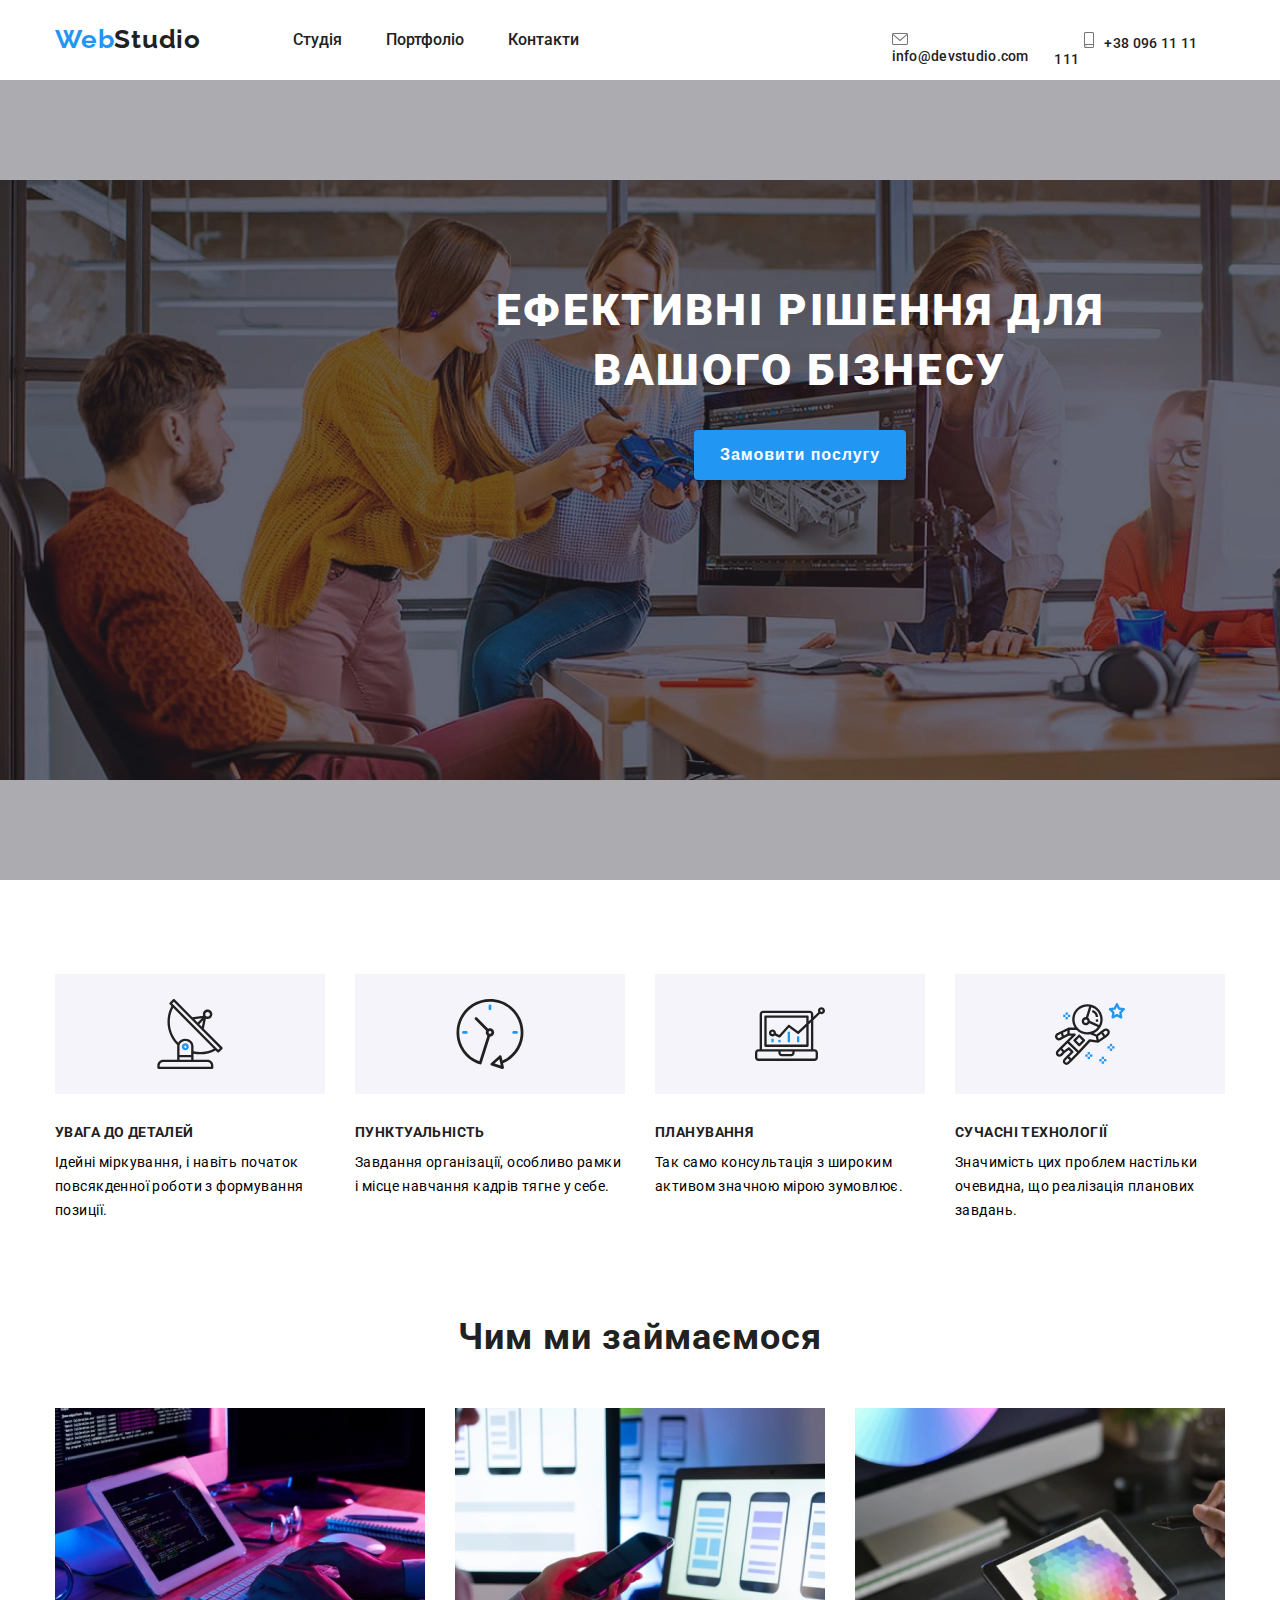
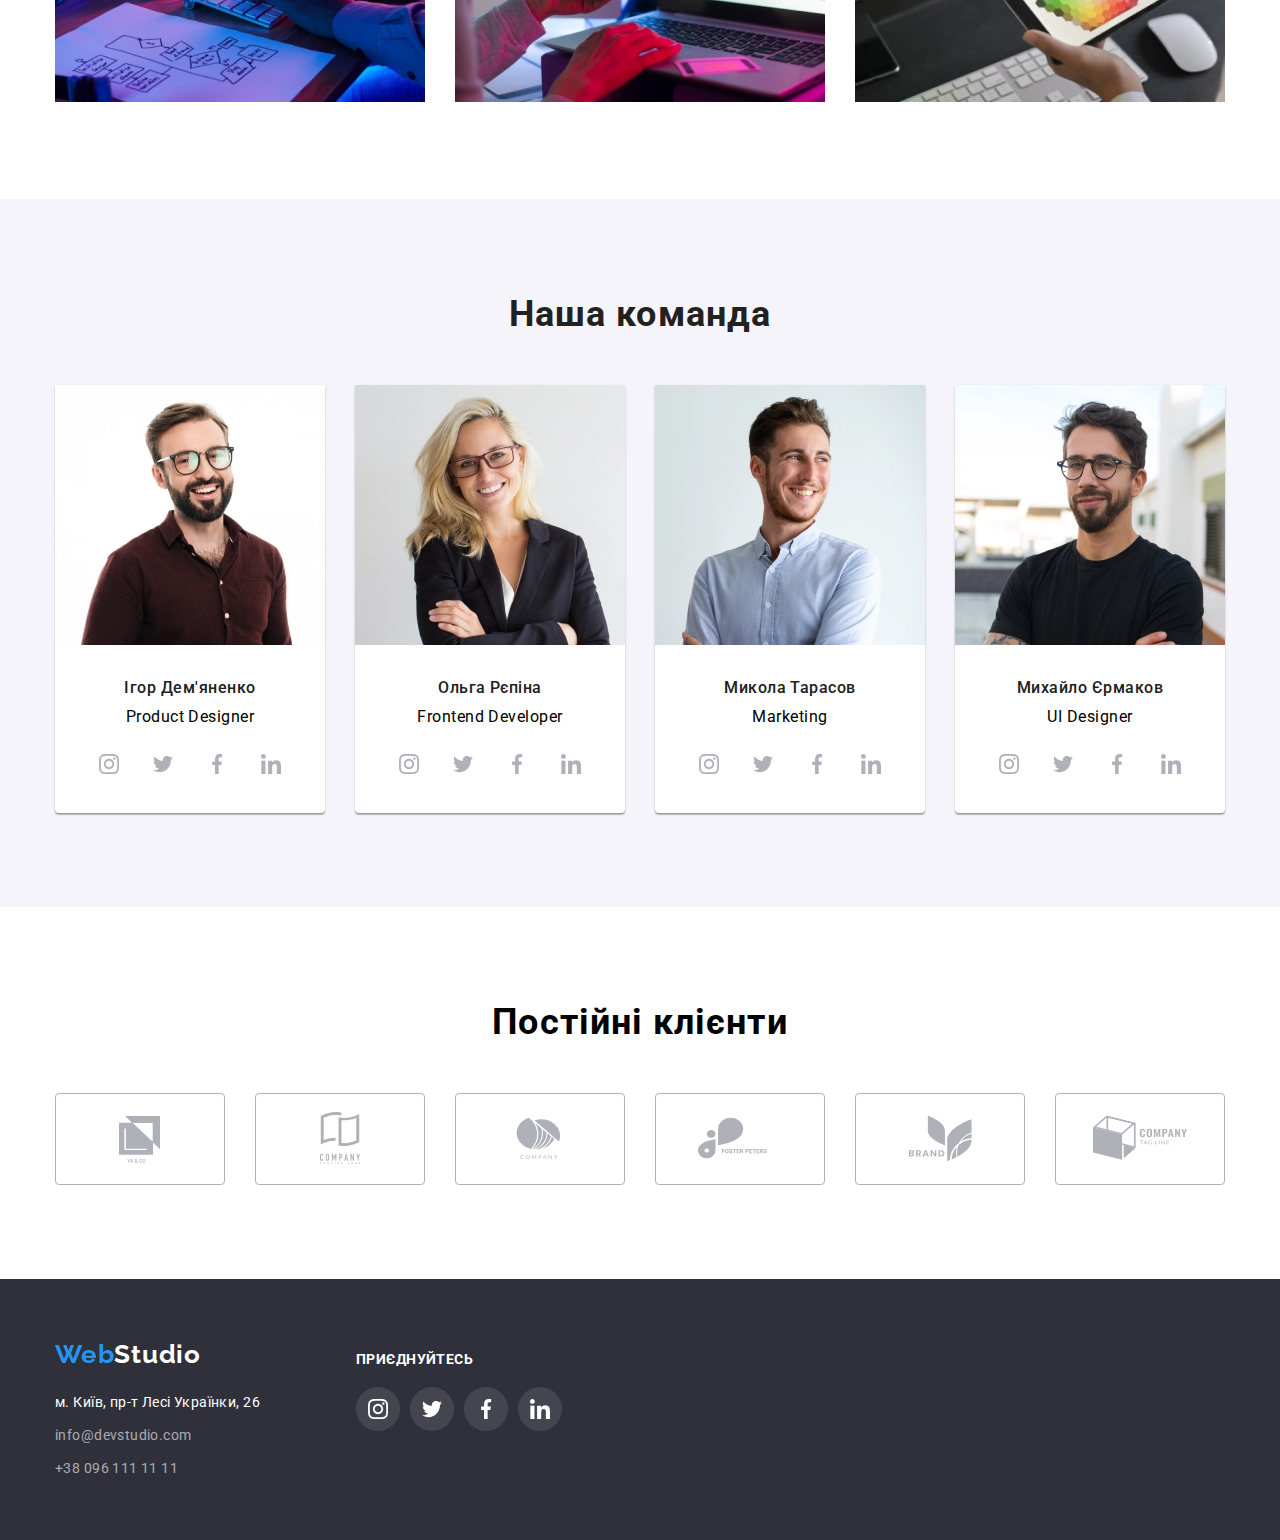
<file: index.html>
<!DOCTYPE html>
<html lang="en">
  <head>
    <meta charset="UTF-8" />
    <meta name="viewport" content="width=device-width, initial-scale=1.0" />
    <title>Document WebStudio</title>

    <link rel="stylesheet" href="./css/reset.css" />

    <link
      rel="stylesheet"
      href="https://cdnjs.cloudflare.com/ajax/libs/modern-normalize/2.0.0/modern-normalize.min.css"
      integrity="sha512-4xo8blKMVCiXpTaLzQSLSw3KFOVPWhm/TRtuPVc4WG6kUgjH6J03IBuG7JZPkcWMxJ5huwaBpOpnwYElP/m6wg=="
      crossorigin="anonymous"
      referrerpolicy="no-referrer"
    />

    <link rel="stylesheet" href="./css/main.css" />
  </head>
  <body>
    <header class="header">
      <nav class="header-navigation">
        <a href="index.html" class="webstudio">
          <span class="webstudio-web">Web</span
          ><span class="webstudio-studio">Studio</span>
        </a>
        <ul class="header-navigation-list">
          <li class="header-item"><a href="" class="header-link">Студія</a></li>
          <li class="header-item">
            <a href="./portfolio.html" class="header-link">Портфоліо</a>
          </li>
          <li class="header-item">
            <a href="" class="header-link">Контакти</a>
          </li>
        </ul>
        <div class="header-navigation-contacts">
          <li>
            <a href="" class="header-navigation-contacts-email"><span class="header-navigation-contacts-email-envelope header-navigation-contacts-logo"></span>info@devstudio.com</a>
          </li>
          <li>
            <a href="" class="header-navigation-contacts-tel"><span class="header-navigation-contacts-tel-telephone header-navigation-contacts-logo"></span>+38 096 11 11 111</a>
          </li>
        </div>
      </nav>
    </header>
    <main>
      <div class="main-title">
        <h1 class="main_banner-main_text">
          Ефективні рішення для вашого бізнесу
        </h1>
        <button class="main_banner-button" type="button">
          Замовити послугу
        </button>
      </div>
      <div class="advantages">
        <ul class="advantages-list">
          <li class="advantages-attention">
            <h5 class="advantages-name">УВАГА ДО ДЕТАЛЕЙ</h5>
            <p class="advantages-text">
              Ідейні міркування, і навіть початок повсякденної роботи з
              формування позиції.
            </p>
          </li>
          <li class="advantages-punctuality">
            <h5 class="advantages-name">ПУНКТУАЛЬНІСТЬ</h5>
            <p class="advantages-text">
              Завдання організації, особливо рамки і місце навчання кадрів тягне
              у себе.
            </p>
          </li>
          <li class="advantages-planning">
            <h5 class="advantages-name">ПЛАНУВАННЯ</h5>
            <p class="advantages-text">
              Так само консультація з широким активом значною мірою зумовлює.
            </p>
          </li>
          <li class="advantages-technologies">
            <h5 class="advantages-name">СУЧАСНІ ТЕХНОЛОГІЇ</h5>
            <p class="advantages-text">
              Значимість цих проблем настільки очевидна, що реалізація планових
              завдань.
            </p>
          </li>
        </ul>
        <h3 class="advantages-title_img">Чим ми займаємося</h3>
        <ul class="advantages-img_list">
          <li class="advantages-img_item">
            <img
              src="./img/keyboard.webp"
              alt=""
              class="advantages-competenz"
            />
          </li>
          <li class="advantages-img_item">
            <img src="./img/mobile.webp" alt="" class="advantages-competenz" />
          </li>
          <li class="advantages-img_item">
            <img src="./img/tablet.webp" alt="" class="advantages-competenz" />
          </li>
        </ul>
      </div>

      <div class="team">
        <h3 class="team-title">Наша команда</h3>
        <ul class="team-list">
          <li class="team-item">
            <img src="./img/productdesigner.webp" alt="" class="team-image" />
            <b class="team-name">Ігор Дем'яненко</b>
            <p class="team-position">Product Designer</p>
            <div class="social-networks">
              <div class="teamlogo teaminstagram"></div>
              <div class="teamlogo teamtwitter"></div>
              <div class="teamlogo teamfacebook"></div>
              <div class="teamlogo teamlinkedin"></div>
            </div>
          </li>

          <li class="team-item">
            <img src="./img/frontenddeveloper.webp" alt="" class="team-image" />
            <b class="team-name">Ольга Рєпіна</b>
            <p class="team-position">Frontend Developer</p>
            <div class="social-networks">
              <div class="teamlogo teaminstagram"></div>
              <div class="teamlogo teamtwitter"></div>
              <div class="teamlogo teamfacebook"></div>
              <div class="teamlogo teamlinkedin"></div>
            </div>
          </li>
          <li class="team-item">
            <img src="./img/marketing.webp" alt="" class="team-image" />
            <b class="team-name">Микола Тарасов</b>
            <p class="team-position">Marketing</p>
            <div class="social-networks">
              <div class="teamlogo teaminstagram"></div>
              <div class="teamlogo teamtwitter"></div>
              <div class="teamlogo teamfacebook"></div>
              <div class="teamlogo teamlinkedin"></div>
            </div>
          </li>
          <li class="team-item">
            <img src="./img/uidesigner.webp" alt="" class="team-image" />
            <b class="team-name">Михайло Єрмаков</b>
            <p class="team-position">UI Designer</p>
            <div class="social-networks">
              <div class="teamlogo teaminstagram"></div>
              <div class="teamlogo teamtwitter"></div>
              <div class="teamlogo teamfacebook"></div>
              <div class="teamlogo teamlinkedin"></div>
            </div>
          </li>
        </ul>
      </div>
      <div class="customers">
        <h3 class="customers__title">Постійні клієнти</h3>
        <div class="customers__logos">
          <div class="client1svg clientsvg"></div>
          <div class="client2svg clientsvg"></div>
          <div class="client3svg clientsvg"></div>
          <div class="client4svg clientsvg"></div>
          <div class="client5svg clientsvg"></div>
          <div class="client6svg clientsvg"></div>
        </div>
      </div>
    </main>
    <footer class="footer">
      <div class="footer-wrapper">
        <div class="footer-wrapper-left">
          <a href="index.html" class="webstudio">
            <span class="webstudio-web">Web</span
            ><span class="webstudio-logo-footer">Studio</span>
          </a>
          <ul class="footer-wrapper-left-list">
            <li class="footer-wrapper-left-list-item">
              <p class="footer-address">м. Київ, пр-т Лесі Українки, 26</p>
            </li>
            <li class="footer-wrapper-left-list-item">
              <p class="footer-wrapper-left-list-item-email">info@devstudio.com</p>
            </li>
            <li class="footer-wrapper-left-list-item">
              <p class="footer-wrapper-left-list-item-tel">+38 096 111 11 11</p>
            </li>
          </ul>
        </div>
        <div class="footer-wrapper-join">
          <p class="footer-wrapper-join-text">приєднуйтесь</p>
          <div class="footer-wrapper-join-logos">
            <a href=""><div class="footer-wrapper-join-logos-instagram footer-wrapper-join-logos-logo"></div></a>
            <a href=""><div class="footer-wrapper-join-logos-twitter footer-wrapper-join-logos-logo"></div></a>
            <a href=""><div class="footer-wrapper-join-logos-facebook footer-wrapper-join-logos-logo"></div></a>
            <a href=""><div class="footer-wrapper-join-logos-linkedin footer-wrapper-join-logos-logo"></div></a>
          </div>
        </div>
      </div>
    </footer>
  </body>
</html>
</file>
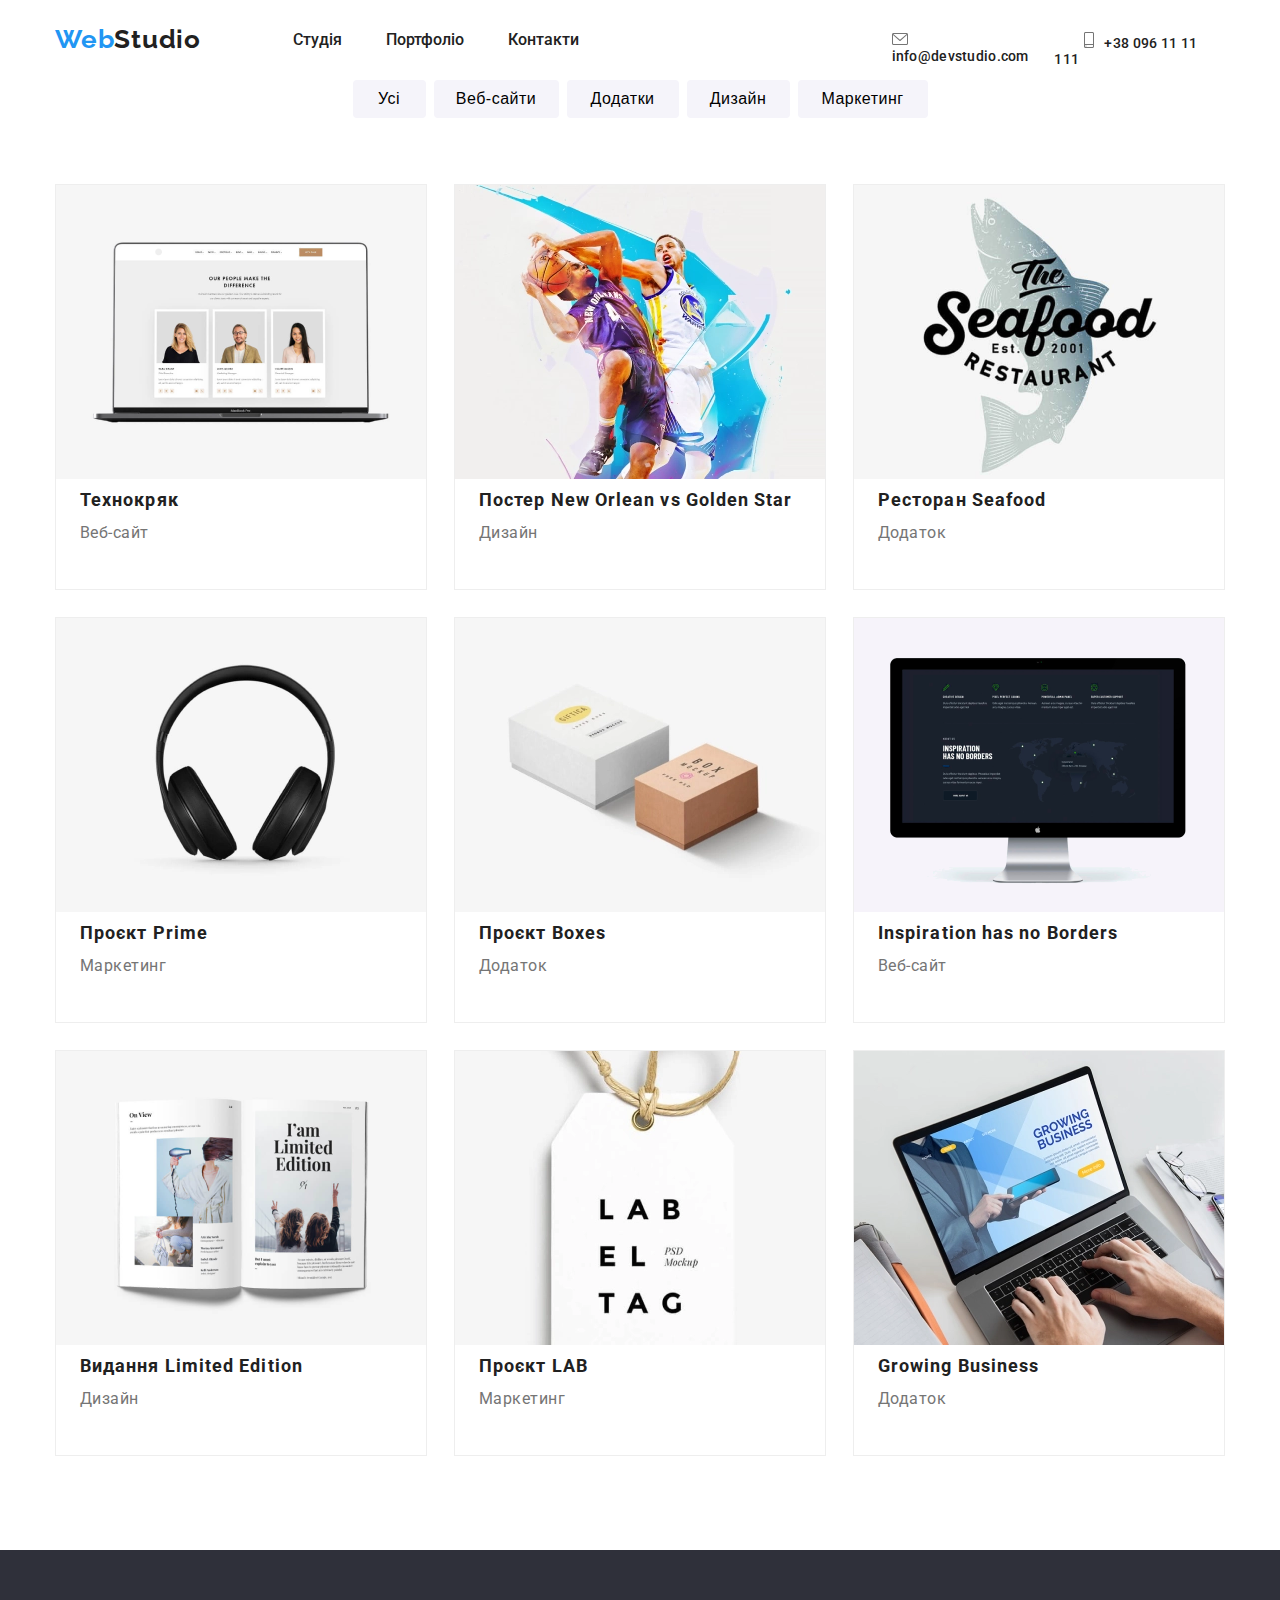
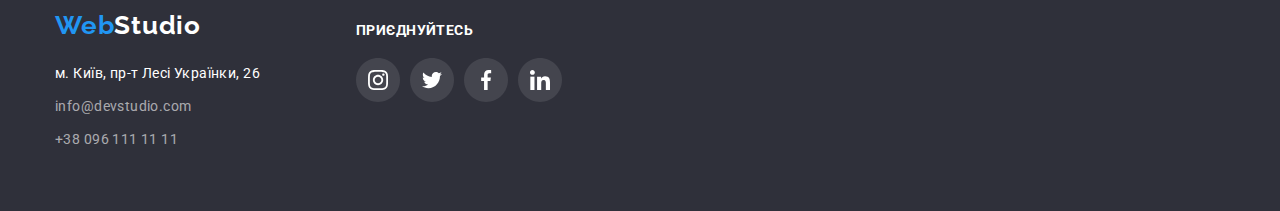
<file: portfolio.html>
<!DOCTYPE html>
<html lang="en">
  <head>
    <meta charset="UTF-8" />
    <meta name="viewport" content="width=device-width, initial-scale=1.0" />
    <title>Document WebStudio</title>

    <link rel="stylesheet" href="./css/reset.css" />

    <link
      rel="stylesheet"
      href="https://cdnjs.cloudflare.com/ajax/libs/modern-normalize/2.0.0/modern-normalize.min.css"
      integrity="sha512-4xo8blKMVCiXpTaLzQSLSw3KFOVPWhm/TRtuPVc4WG6kUgjH6J03IBuG7JZPkcWMxJ5huwaBpOpnwYElP/m6wg=="
      crossorigin="anonymous"
      referrerpolicy="no-referrer"
    />

    <link rel="stylesheet" href="./css/portfolio.css" />
  </head>
  <body>
    <header class="header">
      <nav class="header-navigation">
        <a href="index.html" class="webstudio">
          <span class="webstudio-web">Web</span
          ><span class="webstudio-studio">Studio</span>
        </a>
        <ul class="header-navigation-list">
          <li class="header-item"><a href="" class="header-link">Студія</a></li>
          <li class="header-item">
            <a href="./portfolio.html" class="header-link">Портфоліо</a>
          </li>
          <li class="header-item header">
            <a href="" class="header-link">Контакти</a>
          </li>
        </ul>
        <div class="header-navigation-contacts">
          <li>
            <a href="" class="header-navigation-contacts-email"
              ><span
                class="header-navigation-contacts-email-envelope header-navigation-contacts-logo"
              ></span
              >info@devstudio.com</a
            >
          </li>
          <li>
            <a href="" class="header-navigation-contacts-tel"
              ><span
                class="header-navigation-contacts-tel-telephone header-navigation-contacts-logo"
              ></span
              >+38 096 11 11 111</a
            >
          </li>
        </div>
      </nav>
    </header>
    <main>
      <div class="main-navigation">
        <button type="button" class="button-all">Усі</button>
        <button type="button" class="button-web_sites">Веб-сайти</button>
        <button type="button" class="button-addons">Додатки</button>
        <button type="button" class="button-design">Дизайн</button>
        <button type="button" class="button-marketing">Маркетинг</button>
      </div>
      <ul class="main-list">
        <li class="main-item">
          <img class="main-item-img" src="./img/macbook.webp" alt="error" />
          <h5>Технокряк</h5>
          <p class="main-text">Веб-сайт</p>
        </li>
        <li class="main-item">
          <img src="./img/basketball.webp" alt="error" />
          <h5>Постер New Orlean vs Golden Star</h5>
          <p class="main-text">Дизайн</p>
        </li>
        <li class="main-item">
          <img src="./img/seafood.webp" alt="error" />
          <h5>Ресторан Seafood</h5>
          <p class="main-text">Додаток</p>
        </li>
        <li class="main-item">
          <img src="./img/headphones.webp" alt="error" />
          <h5>Проєкт Prime</h5>
          <p class="main-text">Маркетинг</p>
        </li>
        <li class="main-item">
          <img src="./img/boxes.webp" alt="error" />
          <h5>Проєкт Boxes</h5>
          <p class="main-text">Додаток</p>
        </li>
        <li class="main-item">
          <img src="./img/map.webp" alt="error" />
          <h5>Inspiration has no Borders</h5>
          <p class="main-text">Веб-сайт</p>
        </li>
        <li class="main-item">
          <img src="./img/magazine.webp" alt="error" />
          <h5>Видання Limited Edition</h5>
          <p class="main-text">Дизайн</p>
        </li>
        <li class="main-item">
          <img src="./img/label.webp" alt="error" />
          <h5>Проєкт LAB</h5>
          <p class="main-text">Маркетинг</p>
        </li>
        <li class="main-item">
          <img src="./img/laptop.webp" alt="error" />
          <h5>Growing Business</h5>
          <p class="main-text">Додаток</p>
        </li>
      </ul>
    </main>
    <footer class="footer">
      <div class="footer-wrapper">
        <div class="footer-wrapper-left">
          <a href="index.html" class="webstudio">
            <span class="webstudio-web">Web</span
            ><span class="webstudio-logo-footer">Studio</span>
          </a>
          <ul class="footer-wrapper-left-list">
            <li class="footer-wrapper-left-list-item">
              <p class="footer-address">м. Київ, пр-т Лесі Українки, 26</p>
            </li>
            <li class="footer-wrapper-left-list-item">
              <p class="footer-wrapper-left-list-item-email">
                info@devstudio.com
              </p>
            </li>
            <li class="footer-wrapper-left-list-item">
              <p class="footer-wrapper-left-list-item-tel">+38 096 111 11 11</p>
            </li>
          </ul>
        </div>
        <div class="footer-wrapper-join">
          <p class="footer-wrapper-join-text">приєднуйтесь</p>
          <div class="footer-wrapper-join-logos">
            <a href=""
              ><div
                class="footer-wrapper-join-logos-instagram footer-wrapper-join-logos-logo"
              ></div
            ></a>
            <a href=""
              ><div
                class="footer-wrapper-join-logos-twitter footer-wrapper-join-logos-logo"
              ></div
            ></a>
            <a href=""
              ><div
                class="footer-wrapper-join-logos-facebook footer-wrapper-join-logos-logo"
              ></div
            ></a>
            <a href=""
              ><div
                class="footer-wrapper-join-logos-linkedin footer-wrapper-join-logos-logo"
              ></div
            ></a>
          </div>
        </div>
      </div>
    </footer>
  </body>
</html>
</file>
<file: css/main.css>
@import url("https://fonts.googleapis.com/css2?family=Oleo+Script:wght@400;700&family=Raleway:ital,wght@0,100..900;1,100..900&family=Roboto:ital,wght@0,100;0,300;0,400;0,500;0,700;0,900;1,100;1,300;1,400;1,500;1,700;1,900&display=swap");
.header {
  font-weight: 500;
}
.header-navigation {
  display: flex;
  width: 1170px;
  margin: 0 auto;
  height: 80px;
  flex-direction: flex;
}
.header-navigation a {
  text-decoration: none;
  color: var(--dark-color);
}
.header-navigation-list {
  display: flex;
  width: 286px;
  justify-content: space-between;
  margin-top: 32px;
  margin-bottom: 32px;
  margin-left: 93px;
  margin-right: 313px;
}
.header-navigation-contacts {
  display: flex;
  margin-top: 32px;
  margin-bottom: 32px;
}
.header-navigation-contacts-tel {
  margin-left: 30px;
  width: 142px;
  font-size: 14px;
  font-weight: 500;
  line-height: 16.41px;
  letter-spacing: 0.02em;
}
.header-navigation-contacts-tel-telephone {
  display: inline-block;
  width: 10px;
  height: 16px;
  background-image: url("/img/smartphone.svg");
  margin-right: 10px;
}
.header-navigation-contacts-email {
  width: 161px;
  height: 16px;
  font-size: 14px;
  font-weight: 500;
  line-height: 16.41px;
  letter-spacing: 0.02em;
}
.header-navigation-contacts-email-envelope {
  display: inline-block;
  width: 16px;
  height: 12px;
  background-image: url("/img/envelope.svg");
  margin-right: 10px;
}
.header-navigation-contacts-email-envelope:hover, .header-navigation-contacts-logo:focus {
  background-image: url("../img/envelopehover.svg");
}
.header-navigation-contacts-tel-telephone:hover, .header-navigation-contacts-logo:focus {
  background-image: url("../img/smartphonehover.svg");
}

.webstudio {
  width: 145px;
  height: 31px;
  font-family: "Raleway";
  font-size: 26px;
  font-weight: 700;
  line-height: 30.52px;
  letter-spacing: 0.03em;
  text-align: left;
  text-decoration: none;
  margin-top: 24px;
  margin-bottom: 25px;
}
.webstudio-web {
  color: var(--button-color);
}
.webstudio-studio {
  color: var(--dark-color);
}

.header-link:hover::after {
  content: "";
  display: inline-block;
  width: 100%;
  height: 4px;
  border-bottom: 4px solid var(--button-color);
  transform: translateY(15px);
  border-radius: 2px;
}

.footer {
  background-color: var(--footer-color);
}
.footer-wrapper {
  display: flex;
  margin: 0 auto;
  width: 1170px;
}
.footer-wrapper-left {
  width: 231px;
  text-align: left;
  padding-top: 60px;
}
.footer-wrapper-left-list {
  display: block;
  padding-top: 20px;
  width: 231px;
}
.footer-wrapper-left-list-item {
  color: var(--background-general);
  font-size: 14px;
  font-weight: 400;
  line-height: 24px;
  letter-spacing: 0.03em;
  text-align: left;
}
.footer-wrapper-left-list-item-email {
  color: var(--footer-contacts);
  padding-top: 9px;
}
.footer-wrapper-left-list-item-tel {
  color: var(--footer-contacts);
  padding-top: 9px;
  padding-bottom: 60px;
}
.footer-wrapper-join {
  width: 206px;
  height: 80px;
  display: flex;
  flex-direction: column;
  margin-top: 72px;
  margin-left: 70px;
}
.footer-wrapper-join-text {
  width: 116px;
  height: 16px;
  font-size: 14px;
  font-weight: 700;
  line-height: 16.41px;
  letter-spacing: 0.03em;
  text-transform: uppercase;
  color: var(--background-general);
}
.footer-wrapper-join-logos {
  width: 206px;
  height: 44px;
  display: flex;
  justify-content: space-between;
  margin-top: 20px;
  cursor: pointer;
}
.footer-wrapper-join-logos-logo {
  display: inline-block;
  width: 44px;
  height: 44px;
  background-size: cover;
  transition-property: background-image;
  transition-duration: 250ms;
  transition-timing-function: cubic-bezier(0.4, 0, 0.2, 1);
}
.footer-wrapper-join-logos-instagram {
  background-image: url("../img/instagramfooter.svg");
}
.footer-wrapper-join-logos-twitter {
  background-image: url("../img/twitterfooter.svg");
}
.footer-wrapper-join-logos-facebook {
  background-image: url("../img/facebookfooter.svg");
}
.footer-wrapper-join-logos-linkedin {
  background-image: url("../img/linkedinfooter.svg");
}
.footer-wrapper-join-logos-instagram:hover, .footer-wrapper-join-logos-logo:focus {
  background-image: url("../img/instagramhover.svg");
}
.footer-wrapper-join-logos-twitter:hover, .footer-wrapper-join-logos-logo:focus {
  background-image: url("../img/twitterhover.svg");
}
.footer-wrapper-join-logos-facebook:hover, .footer-wrapper-join-logos-logo:focus {
  background-image: url("../img/facebookhoover.svg");
}
.footer-wrapper-join-logos-linkedin:hover, .footer-wrapper-join-logos-logo:focus {
  background-image: url("../img/linkedinhoover.svg");
}

.webstudio-logo-footer {
  color: var(--background-general);
}

:root {
  --footer-color: #2f303a;
  --header-color: #ececec;
  --background-general: #ffffff;
  --button-color: #2196f3;
  --background-team: #f5f4fa;
  --dark-color: #212121;
  --text-color: #757575;
  --footer-contacts: #ffffff99;
  --team-color: #2f303a66;
}

body {
  font-family: "Roboto";
  background-color: var(--background-general);
}

li {
  list-style-type: none;
}

a {
  transition-property: color;
  transition-duration: 250ms;
  transition-timing-function: cubic-bezier(0.4, 0, 0.2, 1);
}

li a:hover {
  color: var(--button-color);
}

.main-title {
  height: 600px;
  width: 1600px;
  display: flex;
  margin: 0 auto;
  flex-direction: column;
  padding-top: 200px;
  align-items: center;
  background-image: url("../img/team.webp");
  background-repeat: no-repeat;
  background-position: center;
  position: relative;
  z-index: 0;
}

.main-title::after {
  content: "";
  position: absolute;
  top: 0;
  left: 0;
  width: 100%;
  height: 100%;
  background-color: var(--team-color);
  z-index: -1;
}

.main_banner-button {
  background-color: var(--button-color);
  color: var(--background-general);
  font-weight: 700;
  font-size: 16px;
  width: 212px;
  height: 50px;
  letter-spacing: 0.06em;
  cursor: pointer;
  margin-top: 30px;
  border-radius: 4px;
  border-style: none;
  box-shadow: 0px 4px 4px 0px rgba(0, 0, 0, 0.1490196078);
}

.main_banner-main_text {
  width: 696px;
  height: 120px;
  font-size: 44px;
  font-weight: 900;
  line-height: 60px;
  letter-spacing: 0.06em;
  text-align: center;
  color: var(--background-general);
  text-transform: uppercase;
}

.advantages-title_img,
.team-title {
  color: var(--dark-color);
  font-size: 36px;
  font-weight: 700;
  line-height: 42px;
  letter-spacing: 0.03em;
  text-align: center;
}

.advantages-name {
  color: var(--dark-color);
  font-weight: 700;
  font-size: 14px;
  line-height: 16px;
  letter-spacing: 0.03em;
  text-align: left;
  margin-bottom: 10px;
  margin-top: 30px;
}

.advantages-list {
  display: flex;
  width: 1170px;
  margin: 0 auto;
  justify-content: space-between;
  margin-top: 94px;
  margin-bottom: 94px;
}

.advantages-text {
  font-weight: 400;
  font-size: 14px;
  line-height: 24px;
  letter-spacing: 0.03em;
  text-align: left;
}

.advantages-img_list {
  display: flex;
  width: 1170px;
  margin: 0 auto;
  justify-content: space-between;
  margin-bottom: 94px;
  margin-top: 50px;
}

.advantages-attention,
.advantages-punctuality,
.advantages-planning,
.advantages-technologies {
  width: 270px;
}

.advantages-attention::before {
  content: "";
  background-image: url("../img/antenna.svg");
  background-position: center;
  background-repeat: no-repeat;
  background-color: var(--background-team);
  width: 270px;
  height: 120px;
  display: flex;
}

.advantages-punctuality::before {
  content: "";
  background-image: url("../img/clock.svg");
  background-position: center;
  background-repeat: no-repeat;
  background-color: var(--background-team);
  width: 270px;
  height: 120px;
  display: flex;
}

.advantages-planning::before {
  content: "";
  background-image: url("../img/diagram.svg");
  background-position: center;
  background-repeat: no-repeat;
  background-color: var(--background-team);
  width: 270px;
  height: 120px;
  display: flex;
}

.advantages-technologies::before {
  content: "";
  background-image: url("../img/astronaut.svg");
  background-position: center;
  background-repeat: no-repeat;
  background-color: var(--background-team);
  width: 270px;
  height: 120px;
  display: flex;
}

.team {
  background-color: var(--background-team);
  padding-top: 94px;
  padding-bottom: 94px;
}

.team-title {
  padding-bottom: 50px;
}

.team-list {
  display: flex;
  width: 1170px;
  margin: 0 auto;
  justify-content: space-between;
}

.team-item {
  width: 270px;
  height: 428px;
  background-color: var(--background-general);
  text-align: center;
  box-shadow: 0px 2px 1px 0px rgba(0, 0, 0, 0.2), 0px 1px 1px 0px rgba(0, 0, 0, 0.1411764706), 0px 1px 3px 0px rgba(0, 0, 0, 0.1215686275);
  border-radius: 0px 0px 4px 4px;
}

.team-name {
  color: var(--dark-color);
  font-weight: 500;
  font-size: 16px;
  line-height: 19px;
  letter-spacing: 0.03em;
  text-align: center;
  margin-top: 30px;
}

.team-position {
  font-size: 16px;
  font-weight: 400;
  line-height: 19px;
  letter-spacing: 0.03em;
  text-align: center;
  padding-top: 10px;
  margin-bottom: 16px;
}

.social-networks {
  width: 206px;
  height: 44px;
  display: flex;
  justify-content: space-between;
  margin: 0 auto;
}

.teamlogo {
  cursor: pointer;
  width: 44px;
  height: 44px;
  transition-property: background-image;
  transition-duration: 250ms;
  transition-timing-function: cubic-bezier(0.4, 0, 0.2, 1);
}

.teaminstagram {
  background: url("/img/instagramgrey.svg");
}

.teamtwitter {
  background: url("/img/twittergrey.svg");
}

.teamfacebook {
  background: url("/img/facebookgrey.svg");
}

.teamlinkedin {
  background: url("/img/linkedingrey.svg");
}

.teaminstagram:hover,
.teamlogo:focus {
  background-image: url("../img/instagramhover.svg");
}

.teamtwitter:hover,
.teamlogo:focus {
  background-image: url("../img/twitterhover.svg");
}

.teamfacebook:hover,
.teamlogo:focus {
  background-image: url("../img/facebookhoover.svg");
}

.teamlinkedin:hover,
.teamlogo:focus {
  background-image: url("../img/linkedinhoover.svg");
}

.team-image {
  padding-bottom: 30px;
}

.customers {
  height: 372px;
  display: flex;
  flex-direction: column;
  align-items: center;
}

.customers__title {
  height: 42px;
  font-size: 36px;
  font-weight: 700;
  line-height: 42.19px;
  letter-spacing: 0.03em;
  margin-top: 94px;
  margin-bottom: 50px;
}

.customers__logos {
  width: 1170px;
  display: flex;
  justify-content: space-between;
}

.clientsvg {
  width: 170px;
  height: 92px;
  cursor: pointer;
  transition-property: background-image;
  transition-duration: 250ms;
  transition-timing-function: cubic-bezier(0.4, 0, 0.2, 1);
}

.client1svg {
  background-image: url("/img/client1.svg");
}

.client2svg {
  background-image: url("/img/client2.svg");
}

.client3svg {
  background-image: url("/img/client3.svg");
}

.client4svg {
  background-image: url("/img/client4.svg");
}

.client5svg {
  background-image: url("/img/client5.svg");
}

.client6svg {
  background-image: url("/img/client6.svg");
}

.client1svg:hover,
.clientsvg:focus {
  background-image: url("../img/client1hover.svg");
}

.client2svg:hover,
.clientsvg:focus {
  background-image: url("../img/client2hover.svg");
}

.client3svg:hover,
.clientsvg:focus {
  background-image: url("../img/client3hover.svg");
}

.client4svg:hover,
.clientsvg:focus {
  background-image: url("../img/client4hover.svg");
}

.client5svg:hover,
.clientsvg:focus {
  background-image: url("../img/client5hover.svg");
}

.client6svg:hover,
.clientsvg:focus {
  background-image: url("../img/client6hover.svg");
}
</file>
<file: css/portfolio.css>
@import url("https://fonts.googleapis.com/css2?family=Oleo+Script:wght@400;700&family=Raleway:ital,wght@0,100..900;1,100..900&family=Roboto:ital,wght@0,100;0,300;0,400;0,500;0,700;0,900;1,100;1,300;1,400;1,500;1,700;1,900&display=swap");
.header {
  font-weight: 500;
}
.header-navigation {
  display: flex;
  width: 1170px;
  margin: 0 auto;
  height: 80px;
  flex-direction: flex;
}
.header-navigation a {
  text-decoration: none;
  color: var(--dark-color);
}
.header-navigation-list {
  display: flex;
  width: 286px;
  justify-content: space-between;
  margin-top: 32px;
  margin-bottom: 32px;
  margin-left: 93px;
  margin-right: 313px;
}
.header-navigation-link:hover::after {
  content: "";
  display: inline-block;
  width: 100%;
  height: 4px;
  border-bottom: 4px solid var(--button-color);
  transform: translateY(15px);
  border-radius: 2px;
}
.header-navigation-contacts {
  display: flex;
  margin-top: 32px;
  margin-bottom: 32px;
}
.header-navigation-contacts-tel {
  margin-left: 30px;
  width: 142px;
  font-size: 14px;
  font-weight: 500;
  line-height: 16.41px;
  letter-spacing: 0.02em;
}
.header-navigation-contacts-tel-telephone {
  display: inline-block;
  width: 10px;
  height: 16px;
  background-image: url("/img/smartphone.svg");
  margin-right: 10px;
}
.header-navigation-contacts-email {
  width: 161px;
  height: 16px;
  font-size: 14px;
  font-weight: 500;
  line-height: 16.41px;
  letter-spacing: 0.02em;
}
.header-navigation-contacts-email-envelope {
  display: inline-block;
  width: 16px;
  height: 12px;
  background-image: url("/img/envelope.svg");
  margin-right: 10px;
}
.header-navigation-contacts-email-envelope:hover, .header-navigation-contacts-logo:focus {
  background-image: url("../img/envelopehover.svg");
}
.header-navigation-contacts-tel-telephone:hover, .header-navigation-contacts-logo:focus {
  background-image: url("../img/smartphonehover.svg");
}

.webstudio {
  width: 145px;
  height: 31px;
  font-family: "Raleway";
  font-size: 26px;
  font-weight: 700;
  line-height: 30.52px;
  letter-spacing: 0.03em;
  text-align: left;
  text-decoration: none;
  margin-top: 24px;
  margin-bottom: 25px;
}
.webstudio-web {
  color: var(--button-color);
}
.webstudio-studio {
  color: var(--dark-color);
}

.footer {
  background-color: var(--footer-color);
}
.footer-wrapper {
  display: flex;
  margin: 0 auto;
  width: 1170px;
}
.footer-wrapper-left {
  width: 231px;
  text-align: left;
  padding-top: 60px;
}
.footer-wrapper-left-list {
  display: block;
  padding-top: 20px;
  width: 231px;
}
.footer-wrapper-left-list-item {
  color: var(--background-general);
  font-size: 14px;
  font-weight: 400;
  line-height: 24px;
  letter-spacing: 0.03em;
  text-align: left;
}
.footer-wrapper-left-list-item-email {
  color: var(--footer-contacts);
  padding-top: 9px;
}
.footer-wrapper-left-list-item-tel {
  color: var(--footer-contacts);
  padding-top: 9px;
  padding-bottom: 60px;
}
.footer-wrapper-join {
  width: 206px;
  height: 80px;
  display: flex;
  flex-direction: column;
  margin-top: 72px;
  margin-left: 70px;
}
.footer-wrapper-join-text {
  width: 116px;
  height: 16px;
  font-size: 14px;
  font-weight: 700;
  line-height: 16.41px;
  letter-spacing: 0.03em;
  text-transform: uppercase;
  color: var(--background-general);
}
.footer-wrapper-join-logos {
  width: 206px;
  height: 44px;
  display: flex;
  justify-content: space-between;
  margin-top: 20px;
  cursor: pointer;
}
.footer-wrapper-join-logos-logo {
  display: inline-block;
  width: 44px;
  height: 44px;
  background-size: cover;
  transition-property: background-image;
  transition-duration: 250ms;
  transition-timing-function: cubic-bezier(0.4, 0, 0.2, 1);
}
.footer-wrapper-join-logos-instagram {
  background-image: url("../img/instagramfooter.svg");
}
.footer-wrapper-join-logos-twitter {
  background-image: url("../img/twitterfooter.svg");
}
.footer-wrapper-join-logos-facebook {
  background-image: url("../img/facebookfooter.svg");
}
.footer-wrapper-join-logos-linkedin {
  background-image: url("../img/linkedinfooter.svg");
}
.footer-wrapper-join-logos-instagram:hover, .footer-wrapper-join-logos-logo:focus {
  background-image: url("../img/instagramhover.svg");
}
.footer-wrapper-join-logos-twitter:hover, .footer-wrapper-join-logos-logo:focus {
  background-image: url("../img/twitterhover.svg");
}
.footer-wrapper-join-logos-facebook:hover, .footer-wrapper-join-logos-logo:focus {
  background-image: url("../img/facebookhoover.svg");
}
.footer-wrapper-join-logos-linkedin:hover, .footer-wrapper-join-logos-logo:focus {
  background-image: url("../img/linkedinhoover.svg");
}

.webstudio-logo-footer {
  color: var(--background-general);
}

:root {
  --footer-color: #2f303a;
  --header-color: #ececec;
  --background-general: #ffffff;
  --button-color: #2196f3;
  --background-team: #f5f4fa;
  --dark-color: #212121;
  --text-color: #757575;
  --footer-contacts: #ffffff99;
  --item-border: #eeeeee;
}

body {
  font-family: "Roboto";
}

li {
  list-style-type: none;
}

.main-navigation {
  display: flex;
  width: 575px;
  height: 54px;
  margin: 0 auto;
  justify-content: space-between;
  margin-bottom: 50px;
}

a {
  transition-property: color;
  transition-duration: 250ms;
  transition-timing-function: cubic-bezier(0.4, 0, 0.2, 1);
}

li a:hover {
  color: var(--button-color);
}

.main-header {
  background-color: var(--footer-color);
  width: 1600px;
  height: 600px;
  top: 80px;
}

footer {
  background-color: var(--footer-color);
}

button {
  background-color: var(--background-team);
  width: 125px;
  height: 38px;
  top: 174px;
  left: 593px;
  border-radius: 4px;
  border: none;
  font-size: 16px;
  font-weight: 500;
  line-height: 26px;
  letter-spacing: 0.03em;
  text-align: center;
  border-radius: 4px;
  transition-property: color, background-color;
  transition-duration: 2500ms;
  transition-timing-function: cubic-bezier(0.4, 0, 0.2, 1);
}

.button-all {
  width: 73px;
}

.button-web_sites {
  width: 125px;
}

.button-addons {
  width: 112px;
}

.button-design {
  width: 103px;
}

.button-marketing {
  width: 130px;
}

button:hover {
  background-color: var(--button-color);
  color: var(--background-general);
  cursor: pointer;
}

li {
  border: var(--dark-color);
  border-width: 1px;
}

.main-text {
  font-weight: 400;
  font-size: 16px;
  line-height: 30px;
  letter-spacing: 0.03em;
  text-align: left;
  color: var(--text-color);
  margin-left: 24px;
}

.main-list {
  display: flex;
  width: 1170px;
  margin: 0 auto;
  justify-content: space-between;
  flex-wrap: wrap;
  height: 1272px;
  align-content: space-between;
  margin-bottom: 94px;
}

.main-item {
  width: 370px;
  height: 404px;
  border-color: var(--item-border);
  border-width: 1px;
  border-style: solid;
  transition-property: box-shadow;
  transition-duration: 250ms;
  transition-timing-function: cubic-bezier(0.4, 0, 0.2, 1);
  position: relative;
}

.main-item:hover {
  box-shadow: 1px 4px 6px 0px rgba(0, 0, 0, 0.1607843137), 0px 4px 4px 0px rgba(0, 0, 0, 0.0588235294), 0px 1px 1px 0px rgba(0, 0, 0, 0.1215686275);
  cursor: pointer;
}

h5 {
  color: var(--dark-color);
  font-weight: 700;
  font-size: 18px;
  line-height: 36px;
  letter-spacing: 0.06em;
  text-align: left;
  margin-left: 24px;
}

.main-item:hover::after {
  content: "The resource offers comprehensive offers with different levels of functionality and services. All this will allow the visitor to get comprehensive information about the company or private person.";
  position: absolute; /* Position the pseudo-element relative to the img */
  top: 0;
  left: 0;
  width: 100%;
  height: 294px;
  background-color: rgba(33, 150, 243, 0.8980392157);
  color: white;
  opacity: 1; /* Optional: add opacity if you want to see the image through the color */
  z-index: 1;
  text-align: center;
  font-size: 18px;
  font-weight: 400;
  line-height: 28px;
  letter-spacing: 0.03em;
  padding-top: 63px;
}
</file>
